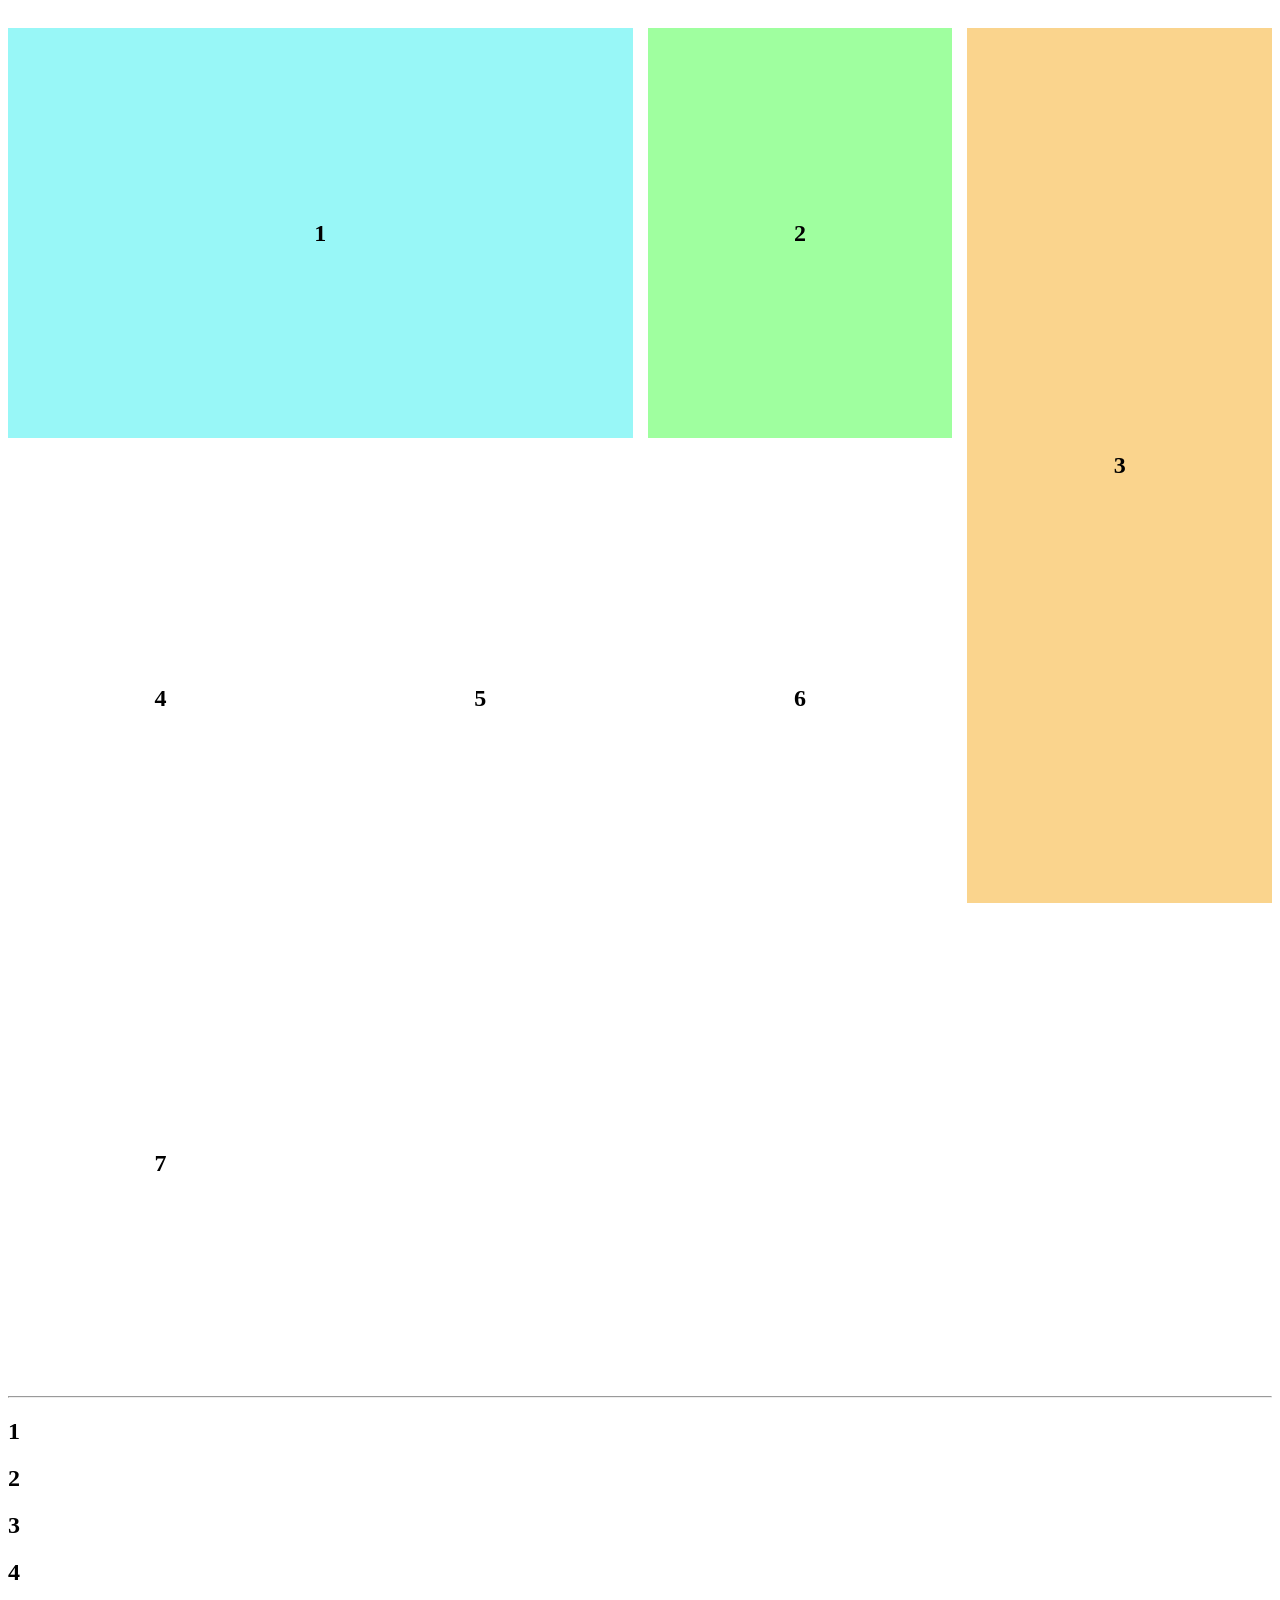
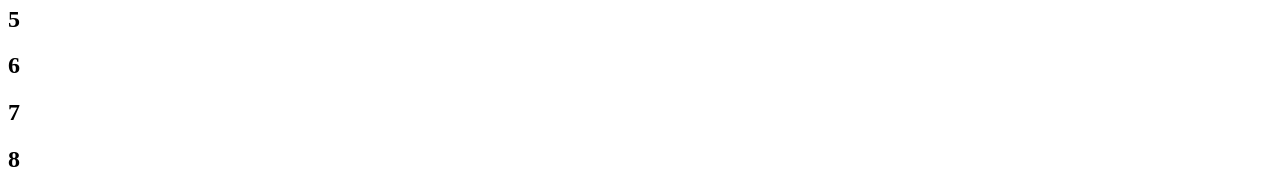
<file: Grid 2/Index.HTML>
<!DOCTYPE html>
<html lang="en">
<head>
    <meta charset="UTF-8">
    <meta name="viewport" content="width=device-width, initial-scale=1.0">
    <title>CSS Grid Practice</title>
    <link rel="stylesheet" href="Style.CSS">
</head>
<body>
    <main>
        <section class="grid-1">
            <h1 class="box-1">1</h1>
            <h1 class="box-2">2</h1>
            <h1 class="box-3">3</h1>
            <h1 class="box-4">4</h1>
            <h1 class="box-5">5</h1>
            <h1 class="box-6">6</h1>
            <h1 class="box-7">7</h1>
        </section>
        <hr>
        <section class="grid-2">
            <h1 class="box2-1">1</h1>
            <h1 class="box2-2">2</h1>
            <h1 class="box2-3">3</h1>
            <h1 class="box2-4">4</h1>
            <h1 class="box2-5">5</h1>
            <h1 class="box2-6">6</h1>
            <h1 class="box2-7">7</h1>
            <h1 class="box2-8">8</h1>
        </section>
    </main>
</body>
</html>
</file>
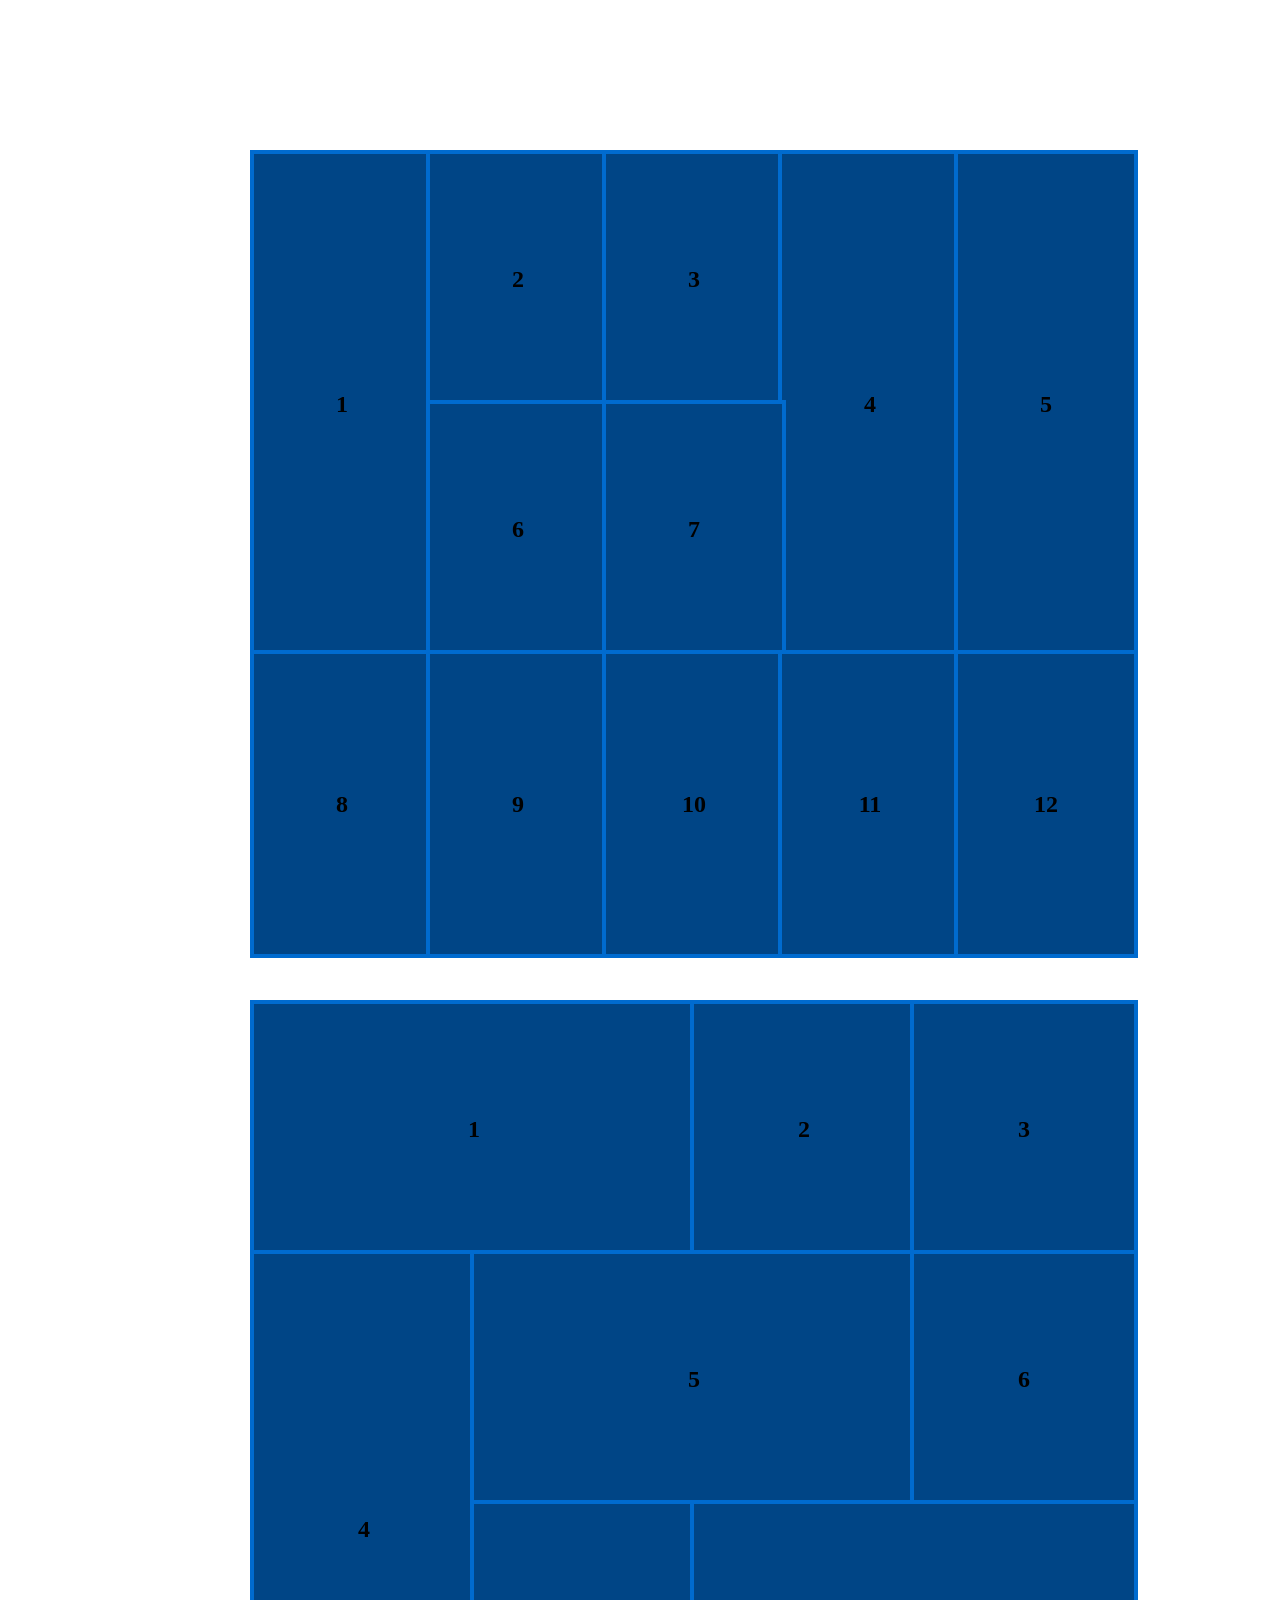
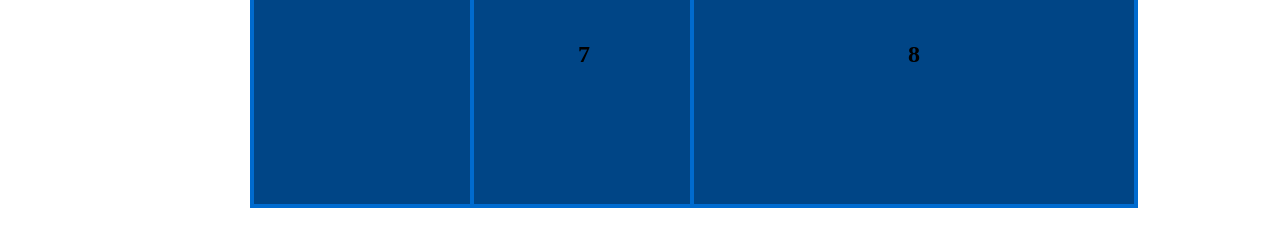
<file: Grid/Index.html>
<!DOCTYPE html>
<html lang="en">
<head>
    <meta charset="UTF-8">
    <meta name="viewport" content="width=device-width, initial-scale=1.0">
    <title>Grid Templates</title>
    <link rel="stylesheet" href="Style.css">
</head>
<body>
    <main>
        <section class="grid1">
            <h1 class="item-1">1</h1>
            <h1 class="item-2">2</h1>
            <h1 class="item-3">3</h1>
            <h1 class="item-4">4</h1>
            <h1 class="item-5">5</h1>
            <h1 class="item-6">6</h1>
            <h1 class="item-7">7</h1>
            <h1 class="item-8">8</h1>
            <h1 class="item-9">9</h1>
            <h1 class="item-10">10</h1>
            <h1 class="item-11">11</h1>
            <h1 class="item-12">12</h1>
        </section>
        <section class="grid2">
            <h1 class="box-1">1</h1>
            <h1 class="box-2">2</h1>
            <h1 class="box-3">3</h1>
            <h1 class="box-4">4</h1>
            <h1 class="box-5">5</h1>
            <h1 class="box-6">6</h1>
            <h1 class="box-7">7</h1>
            <h1 class="box-8">8</h1>
        </section>
    </main>
</body>
</html>
</file>
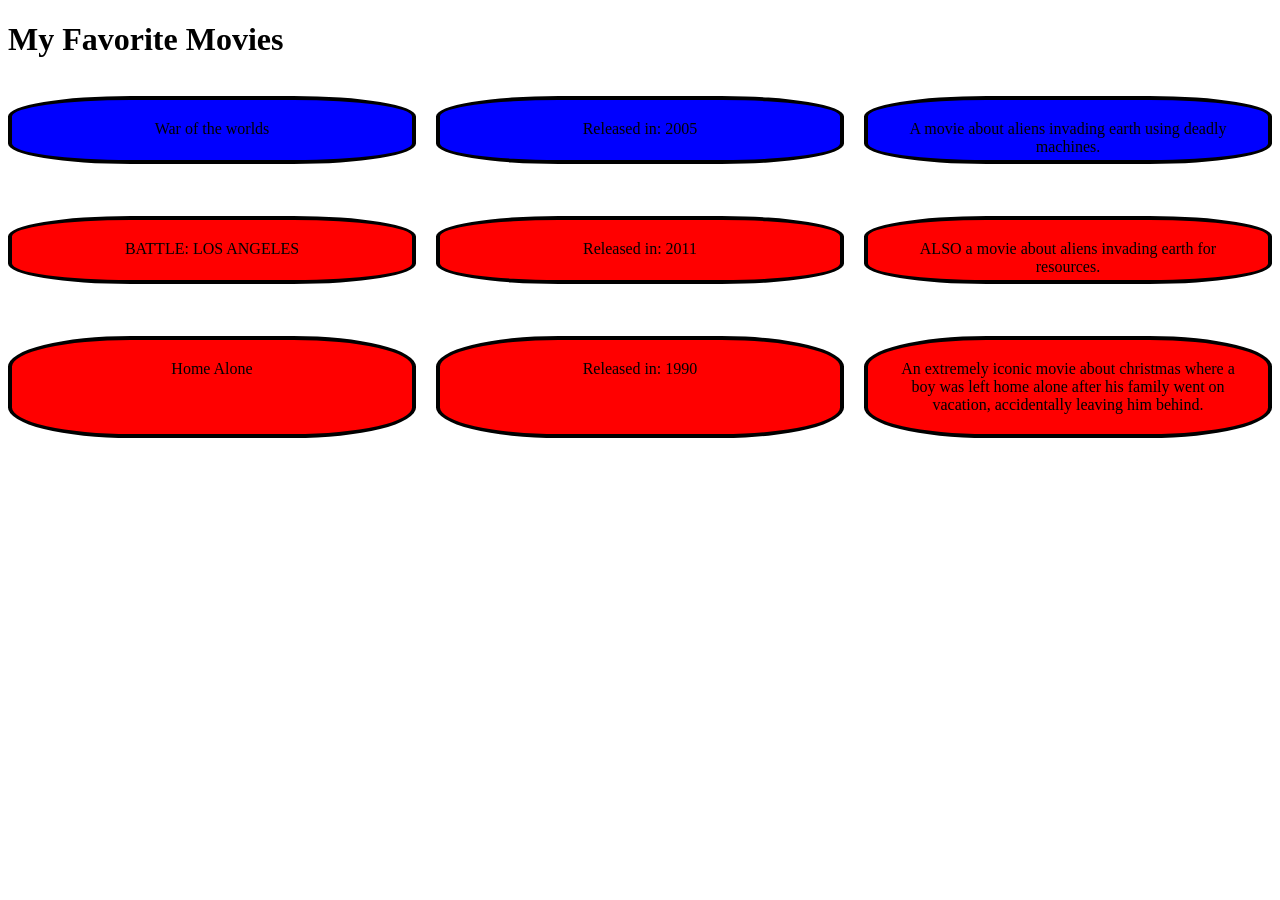
<file: Homework/Index.HTML>
<!DOCTYPE html>
<html lang="en">
<head>
    <meta charset="UTF-8">
    <meta name="viewport" content="width=device-width, initial-scale=1.0">
    <title>CSS Grids</title>
    <link rel="stylesheet" href="Style.CSS">
</head>
<body>
    <main>
        <h1>My Favorite Movies</h1>
        <section class="one">
            <p class="item-ex">War of the worlds</p>
            <p class="item-ex">Released in: 2005</p>
            <p class="item-ex">A movie about aliens invading earth using deadly machines.</p>
            <p class="item">BATTLE: LOS ANGELES</p>
            <p class="item">Released in: 2011</p>
            <p class="item">ALSO a movie about aliens invading earth for resources.</p>
            <p class="item">Home Alone</p>
            <p class="item">Released in: 1990</p>
            <p class="item">An extremely iconic movie about christmas where a boy was left home alone after his family went on vacation, accidentally leaving him behind.</p>
        </section>
    </main>
</body>
</html>
</file>
<file: Grid 2/Style.CSS>
.grid-1 {
    display: grid;
    grid-template-columns: 1fr 1fr 1fr 1fr;
    grid-template-rows: 450px 450px 450px;
    gap: 15px;
}

.box-1 {
    display: flex;
    justify-content: center;
    align-items: center;
    background-color: rgb(152, 247, 247);
    grid-column: span 2;
}

.box-2 {
    display: flex;
    justify-content: center;
    align-items: center;
    background-color: rgb(159, 255, 159);
}

.box-3 {
    display: flex;
    justify-content: center;
    align-items: center;
    background-color: rgb(250, 212, 141);
    grid-row: span 2;
}

.box-4 {
    display: flex;
    justify-content: center;
    align-items: center;
    background-color: ;
}

.box-5 {
    display: flex;
    justify-content: center;
    align-items: center;
    background-color: ;
}

.box-6 {
    display: flex;
    justify-content: center;
    align-items: center;
    background-color: ;
}

.box-7 {
    display: flex;
    justify-content: center;
    align-items: center;
    background-color: ;
}

.box-8 {
    display: flex;
    justify-content: center;
    align-items: center;
    background-color: ;
}
</file>
<file: Grid/Style.css>
* {
    margin: 50px;
}

.grid1 {
    display: grid;
    grid-template-columns: repeat(5, 1fr);
    grid-template-rows: 250px 250px 300px;
}

.item-1 {
    width: 100%;
    height: 100%;
    background-color: rgb(0, 69, 134);
    border: 4px solid rgb(0, 107, 207);
    display: flex;
    align-items: center;
    justify-content: center;
    grid-row: span 2;
}

.item-2 {
    width: 100%;
    height: 100%;
    background-color: rgb(0, 69, 134);
    border: 4px solid rgb(0, 107, 207);
    display: flex;
    align-items: center;
    justify-content: center;
}

.item-3 {
    width: 100%;
    height: 100%;
    background-color: rgb(0, 69, 134);
    border: 4px solid rgb(0, 107, 207);
    display: flex;
    align-items: center;
    justify-content: center;
}

.item-4 {
    width: 100%;
    height: 100%;
    background-color: rgb(0, 69, 134);
    border: 4px solid rgb(0, 107, 207);
    grid-row: span 2;
    display: flex;
    align-items: center;
    justify-content: center;
}

.item-5 {
    width: 100%;
    height: 100%;
    background-color: rgb(0, 69, 134);
    border: 4px solid rgb(0, 107, 207);
    grid-row: span 2;
    display: flex;
    align-items: center;
    justify-content: center;
}

.item-6 {
    width: 100%;
    height: 100%;
    background-color: rgb(0, 69, 134);
    border: 4px solid rgb(0, 107, 207);
    display: flex;
    align-items: center;
    justify-content: center;
}

.item-7 {
    width: 100%;
    height: 100%;
    background-color: rgb(0, 69, 134);
    border: 4px solid rgb(0, 107, 207);
    display: flex;
    align-items: center;
    justify-content: center;
}

.item-8 {
    width: 100%;
    height: 100%;
    background-color: rgb(0, 69, 134);
    border: 4px solid rgb(0, 107, 207);
    display: flex;
    align-items: center;
    justify-content: center;
}

.item-9 {
    width: 100%;
    height: 100%;
    background-color: rgb(0, 69, 134);
    border: 4px solid rgb(0, 107, 207);
    display: flex;
    align-items: center;
    justify-content: center;
}

.item-10 {
    width: 100%;
    height: 100%;
    background-color: rgb(0, 69, 134);
    border: 4px solid rgb(0, 107, 207);
    display: flex;
    align-items: center;
    justify-content: center;
}

.item-11 {
    width: 100%;
    height: 100%;
    background-color: rgb(0, 69, 134);
    border: 4px solid rgb(0, 107, 207);
    display: flex;
    align-items: center;
    justify-content: center;
}

.item-12 {
    width: 100%;
    height: 100%;
    background-color: rgb(0, 69, 134);
    border: 4px solid rgb(0, 107, 207);
    display: flex;
    align-items: center;
    justify-content: center;
}

.grid2 {
    display: grid;
    grid-template-columns: repeat(4, 1fr);
    grid-template-rows: 250px 250px 300px;
}

.box-1 {
    width: 100%;
    height: 100%;
    background-color: rgb(0, 69, 134);
    border: 4px solid rgb(0, 107, 207);
    display: flex;
    align-items: center;
    justify-content: center;
    grid-column: span 2;
}

.box-2 {
    width: 100%;
    height: 100%;
    background-color: rgb(0, 69, 134);
    border: 4px solid rgb(0, 107, 207);
    display: flex;
    align-items: center;
    justify-content: center;
}

.box-3 {
    width: 100%;
    height: 100%;
    background-color: rgb(0, 69, 134);
    border: 4px solid rgb(0, 107, 207);
    display: flex;
    align-items: center;
    justify-content: center;
}

.box-4 {
    width: 100%;
    height: 100%;
    background-color: rgb(0, 69, 134);
    border: 4px solid rgb(0, 107, 207);
    display: flex;
    align-items: center;
    justify-content: center;
    grid-row: span 2;
}

.box-5 {
    width: 100%;
    height: 100%;
    background-color: rgb(0, 69, 134);
    border: 4px solid rgb(0, 107, 207);
    display: flex;
    align-items: center;
    justify-content: center;
    grid-column: span 2;
}

.box-6 {
    width: 100%;
    height: 100%;
    background-color: rgb(0, 69, 134);
    border: 4px solid rgb(0, 107, 207);
    display: flex;
    align-items: center;
    justify-content: center;
}

.box-7 {
    width: 100%;
    height: 100%;
    background-color: rgb(0, 69, 134);
    border: 4px solid rgb(0, 107, 207);
    display: flex;
    align-items: center;
    justify-content: center;
}

.box-8 {
    width: 100%;
    height: 100%;
    background-color: rgb(0, 69, 134);
    border: 4px solid rgb(0, 107, 207);
    display: flex;
    align-items: center;
    justify-content: center;
    grid-column: span 2;
}
</file>
<file: Homework/Style.CSS>
.one {
    display: grid;
    grid-template-columns: 1fr 1fr 1fr;
    grid-template-rows: 100px 100px;
    gap: 20px;
}

.item {
    background-color: red;
    padding: 20px;
    border: 4px solid black;
    border-radius: 30%;
    text-align: center;
}

.item-ex {
    background-color: blue;
    border-radius: 30%;
    padding: 20px;
    border: 4px solid black;
    text-align: center;
}
</file>
